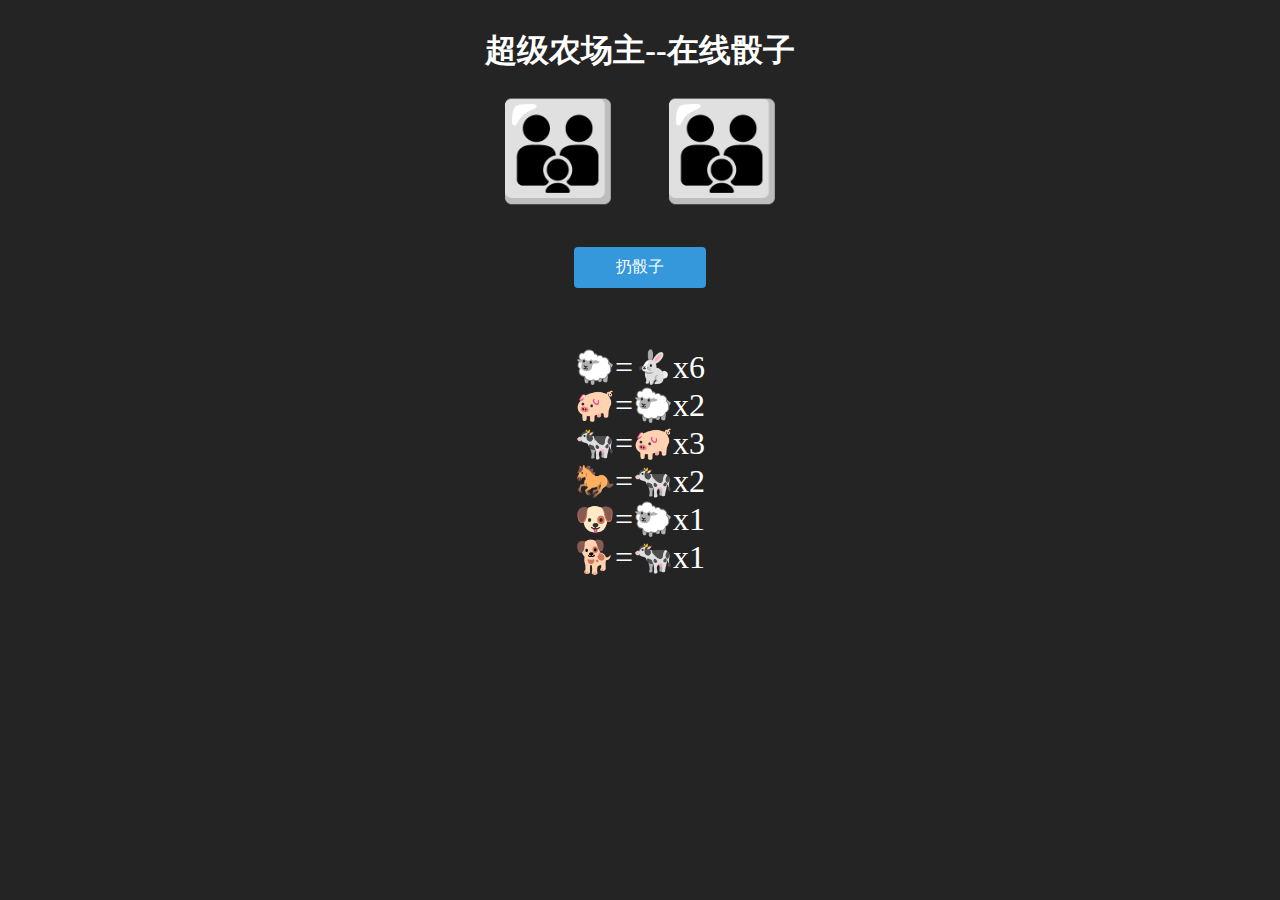
<file: index.html>
<!DOCTYPE html>
<html lang="zh-cmn-Hans-CN">
  <head>
    <meta charset="UTF-8" />
    <meta name="viewport" content="width=device-width, initial-scale=1.0" />
    <meta name="keywords" content="迷宫大追捕,迷宫,puzzles,谜题集,答案" />
    <meta
      name="description"
      content="迷宫大追捕的谜题集及相关答案。包含简单谜题和高级谜题。"
    />
    <link rel="stylesheet" href="style.css" />
    <title>超级农场主--在线骰子</title>
  </head>
  <body>
    <div class="container">
      <h1>超级农场主--在线骰子</h1>
      <div class="boxes">
        <span class="box" id="dice1">👪</span>
        <span class="box" id="dice2">👪</span>
      </div>
      <div class="button_box">
        <button class="button" id="run">扔骰子</button>
      </div>
      <div class="tour">
        <span class="tour_item">🐑=🐇x6</span>
        <span class="tour_item">🐖=🐑x2</span>
        <span class="tour_item">🐄=🐖x3</span>
        <span class="tour_item">🐎=🐄x2</span>
        <span class="tour_item">🐶=🐑x1</span>
        <span class="tour_item">🐕=🐄x1</span>
      </div>
    </div>
    <script src="scripts.js"></script>
  </body>
</html>
</file>
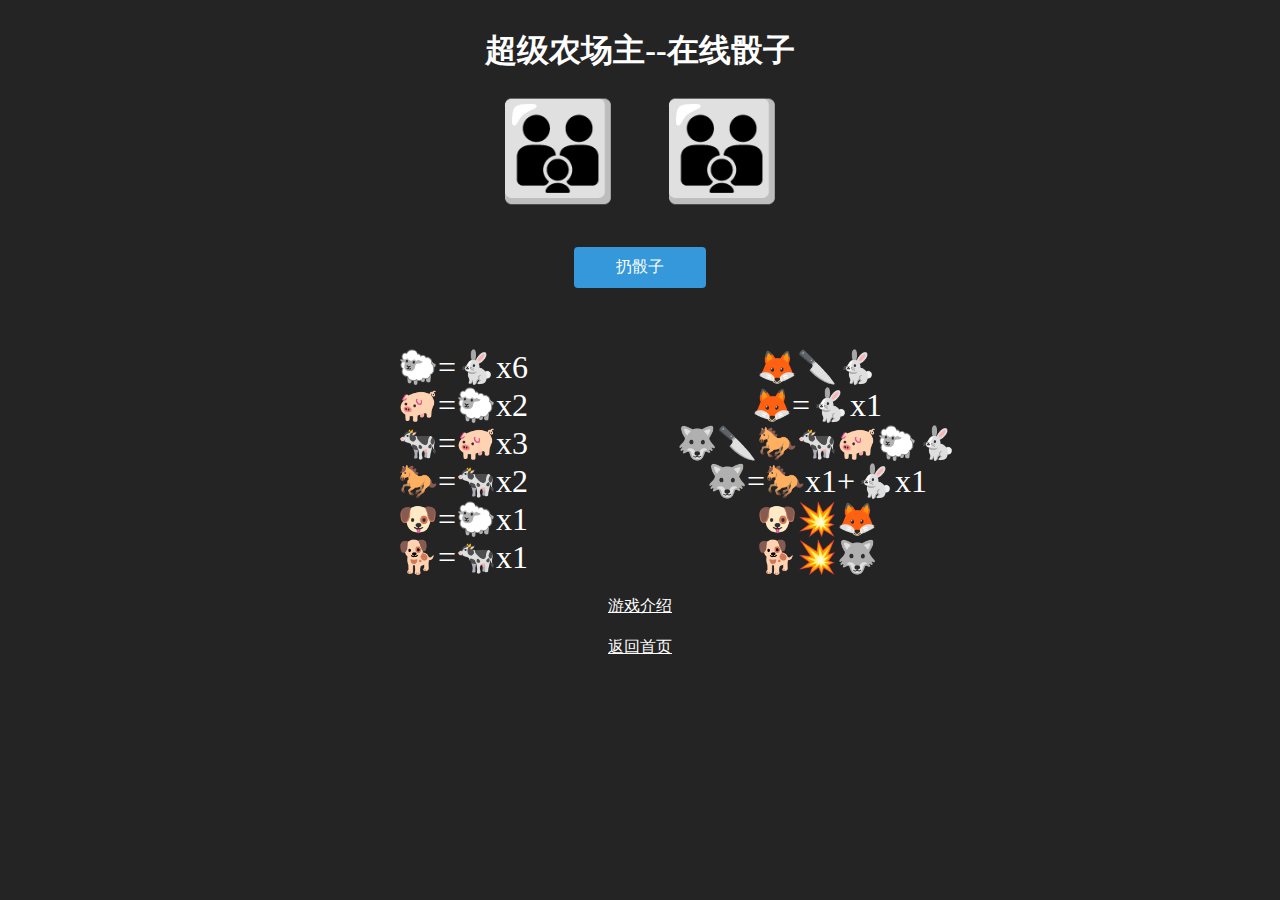
<file: html/index.html>
<!DOCTYPE html>
<html lang="zh-cmn-Hans-CN">
  <head>
    <meta charset="UTF-8" />
    <meta name="viewport" content="width=device-width, initial-scale=1.0" />
    <meta name="keywords" content="超级农场主,在线，online，骰子,dice" />
    <meta
      name="description"
      content="超级农场主的辅助工具。支持在线骰子，提供可打印的棋盘卡牌，便于自制。开源部署"
    />
    <link rel="stylesheet" href="style.css" />
    <title>超级农场主--在线骰子</title>
  </head>
  <body>
    <div class="container">
      <h1>超级农场主--在线骰子</h1>
      <div class="boxes">
        <span class="box" id="dice1">👪</span>
        <span class="box" id="dice2">👪</span>
      </div>
      <div class="button_box">
        <button class="button" id="run">扔骰子</button>
      </div>
      <div class="tour">
        <span class="tour_item">🐑=🐇x6</span>
        <span class="tour_item">🐖=🐑x2</span>
        <span class="tour_item">🐄=🐖x3</span>
        <span class="tour_item">🐎=🐄x2</span>
        <span class="tour_item">🐶=🐑x1</span>
        <span class="tour_item">🐕=🐄x1</span>
      </div>
      <div class="tour">
        <span class="tour_item">🦊🔪🐇</span>
        <span class="tour_item">🦊=🐇x1</span>
        <span class="tour_item">🐺🔪🐎🐄🐖🐑🐇</span>
        <span class="tour_item">🐺=🐎x1+🐇x1</span>
        <span class="tour_item">🐶💥🦊</span>
        <span class="tour_item">🐕💥🐺</span>
      </div>
      <div class="link">
        <a href="https://witreader.com/articles/549625416756/">游戏介绍</a>
      </div>
      <div class="link">
        <a href="/">返回首页</a>
      </div>
    </div>
    <script src="scripts.js"></script>
  </body>
</html>
</file>
<file: style.css>
@import url('https://fonts.loli.net/css?family=Open+Sans&display=swap');

* {
  box-sizing: border-box;
}

body {
  background-color: #242424;
  color: #fff;
  display: flex;
  flex-direction: column;
  align-items: center;
  justify-content: center;
}

h1 {
  text-align: center;
}

.boxes {
  text-align: center;
}

.box {
  display: inline-block;
  font-weight: 400;
  min-width: 90px;
  font-size: 96px;
  margin-right: 20px;
  margin-left: 20px;
  color: #fff;
}

.tour {
  text-align: center;
}

.tour_item {
  display: block;
  font-weight: 400;
  min-width: 90px;
  font-size: 32px;
  margin-right: 20px;
  margin-left: 20px;
  color: #fff;
}

.button_box {
  text-align: center;
}

.button {
  cursor: pointer;
  background-color: #3498db;
  border: 2px solid #3498db;
  border-radius: 4px;
  color: #fff;
  padding: 8px 40px 8px 40px;
  font-size: 16px;
  margin-top: 40px;
  margin-bottom: 60px;
}

button[disabled='disabled'],
button:disabled {
  cursor: pointer;
  background-color: #4a5053;
  border: 2px solid #3498db;
  border-radius: 4px;
  color: rgb(8, 0, 0);
  padding: 8px 40px 8px 40px;
  font-size: 16px;
  margin-top: 40px;
  margin-bottom: 60px;
}
</file>
<file: html/style.css>
@import url('https://fonts.loli.net/css?family=Open+Sans&display=swap');

* {
  box-sizing: border-box;
}

body {
  background-color: #242424;
  color: #fff;
  display: flex;
  flex-direction: column;
  align-items: center;
  justify-content: center;
}

h1 {
  text-align: center;
}

.boxes {
  text-align: center;
}

.box {
  display: inline-block;
  font-weight: 400;
  min-width: 90px;
  font-size: 96px;
  margin-right: 20px;
  margin-left: 20px;
  color: #fff;
}

.tour {
  display: inline-block;
  width: 350px;
  text-align: center;
}

.tour_item {
  display: block;
  font-weight: 400;
  min-width: 90px;
  font-size: 32px;
  margin-right: 20px;
  margin-left: 20px;
  color: #fff;
}

.button_box {
  text-align: center;
}

.button {
  cursor: pointer;
  background-color: #3498db;
  border: 2px solid #3498db;
  border-radius: 4px;
  color: #fff;
  padding: 8px 40px 8px 40px;
  font-size: 16px;
  margin-top: 40px;
  margin-bottom: 60px;
}

button[disabled='disabled'],
button:disabled {
  cursor: pointer;
  background-color: #4a5053;
  border: 2px solid #3498db;
  border-radius: 4px;
  color: rgb(8, 0, 0);
  padding: 8px 40px 8px 40px;
  font-size: 16px;
  margin-top: 40px;
  margin-bottom: 60px;
}

.link {
  text-align: center;
  margin-top: 20px;
}

.link a {
  color: #fff;
}
</file>
